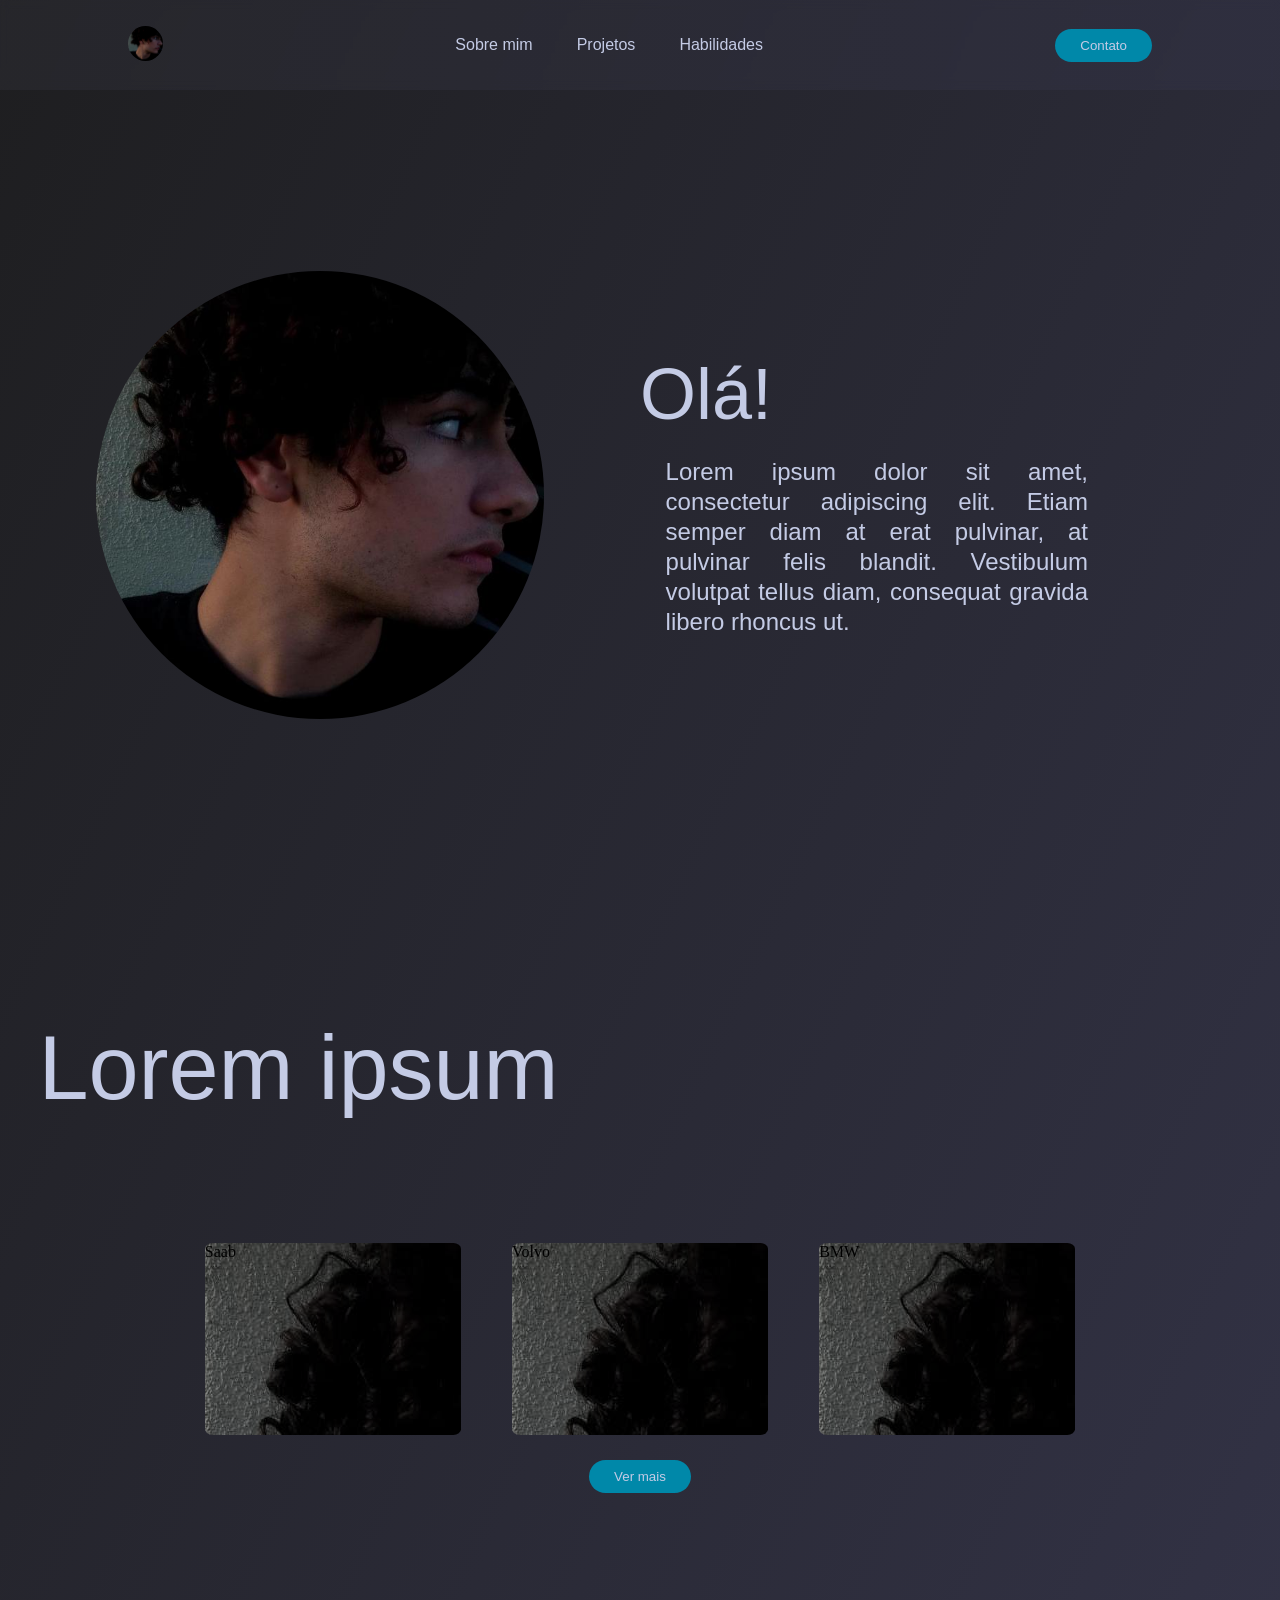
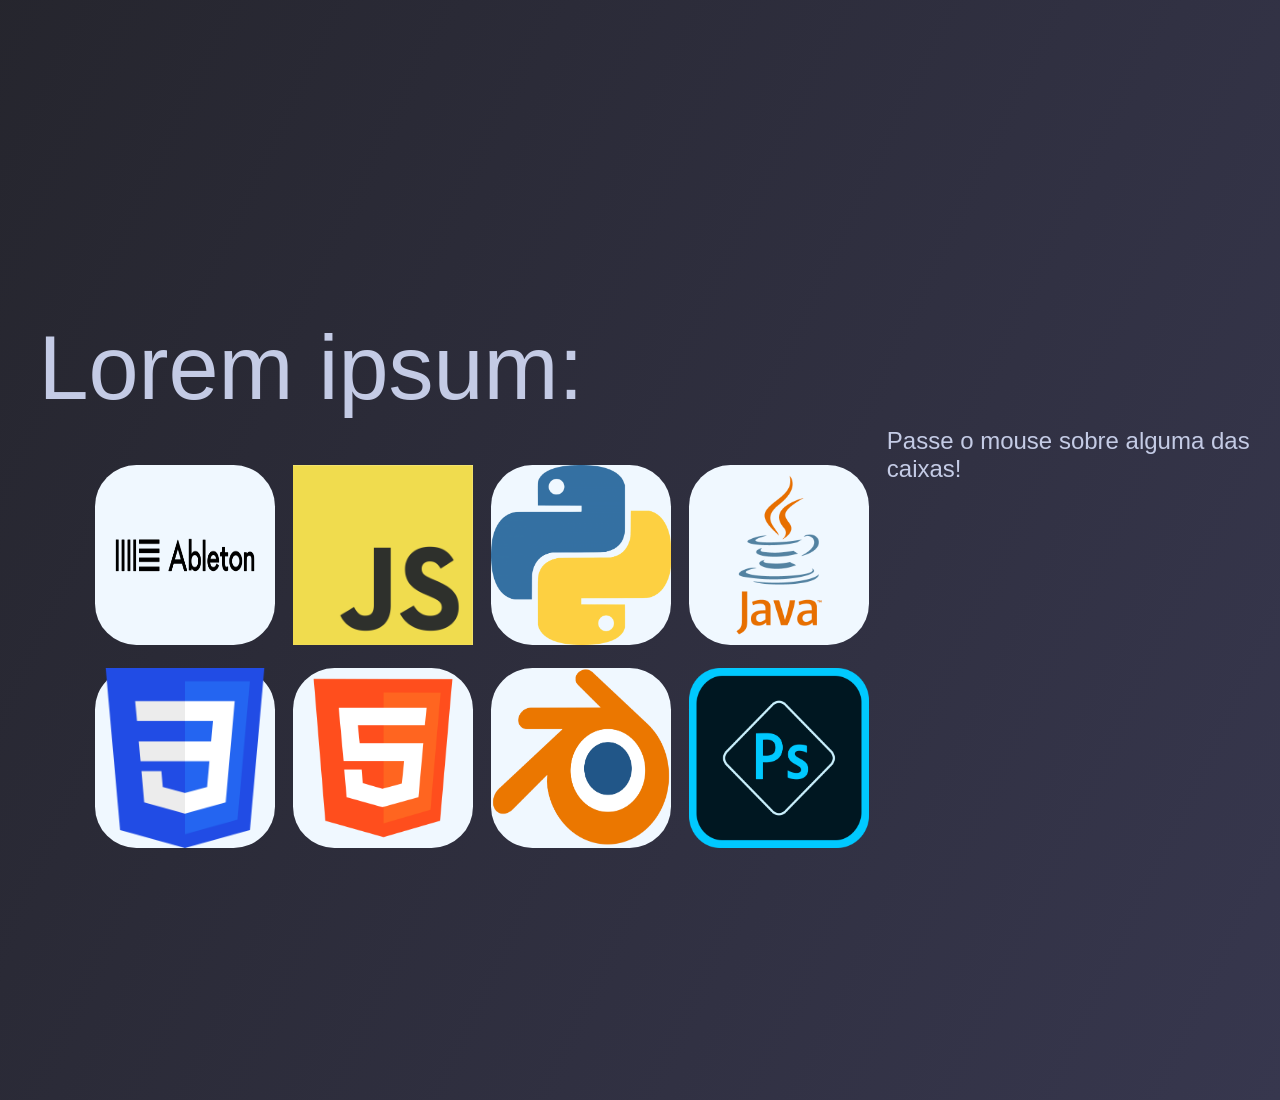
<file: index.html>
<!DOCTYPE html>
<html>

    <head>

        <title>tete's portifolio</title> 
        
        <!--#region setup  -->

        <meta charset="utf-8">
        <meta name="description" content="tete index">
        <link rel="icon" href="images/favicon.ico">
        <link rel="stylesheet" href="styles.css">

        <!--#endregion-->
    
    </head>


    <body>

        <div id="root">






            <header>
                <a href="#sobremim"><img class="logo" src="images/perfil.jpg" alt="logo"></a>
                <nav>
                    <ul class="nav__links">
                        <li><a href="#sobremim">Sobre mim</a></li>
                        <li><a href="#projetos">Projetos</a></li> 
                        <li><a href="#habilidades">Habilidades</a></li>
                    </ul>
                </nav>
                <a class="cta"><button onClick="modal()">Contato</button></a>
            </header>

            <div class="modal">
                <div class="modal__cls" onClick="fmodal()">

                    <img src="images/close_btn.png" alt="close_btn" id="close__btn">

                </div>

                <h1 class="modtitle">Contato:</h1>
                <div class="contatos_mod">    

                    <a class="mod_cont" id ="gmail_mod" onclick="copiargmail()">
                        <img src="images/gmail.png" id="link__mod">
                        <p class="modt" id="link_txt"> estevaoturbay@gmail.com </p>
                    </a>

                    <a href="https://www.linkedin.com/in/estevaoturbay/" target=”_blank” class="mod_cont">
                        <img src="images/linkedin.png" id="link__mod">
                        <p class="modt" id="link_txt">/estevaoturbay</p>    
                    </a>

                    <p class="modt">Whatsapp: +55 (27) 98858-5411</p>
                </div>

                <div class="modal__btns">
                    
                <a href="https://api.whatsapp.com/send?phone=5527988585411&text=Ol%C3%A1!" target=”_blank”>
                    <div class="whatsd" >
                        <img src="images/whats.png" alt="whats" class="whats">
                    </div>
                </a>
                    <div class="modal__clsb" onClick="fmodal()">
                        <p class="modtf">Fechar</p>
                    </div>
                </div>
            </div>







            <div class="container" id="sobremim">

                <div id="pp_div">

                    <img src="images/perfil.jpg" id="perfil_pic"alt="foto"> 
                
                </div>
                <div id="texto_contum">
    
                    <h1 id="pd_um">Olá!<br/><span class="auto-type"></span> </h1>
                    <h2 id="pd_dois">Lorem ipsum dolor sit amet, consectetur adipiscing elit. Etiam semper diam at erat pulvinar, at pulvinar felis blandit. Vestibulum volutpat tellus diam, consequat gravida libero rhoncus ut. </h2>
    
                </div>        
    
    
    
    
    
    
    
            </div>
            <div class="container"id="projetos">
                <div class="item_proj">

                    <h1 class="proj_um">Lorem ipsum</h1>
                    
                    <div id="proj_list">
                        <div id="lista">

                        </div>

                        <a href="#projetos"><button onClick="vermais()" id="btn_sm"> Ver mais </button></a>

                    </div>

                </div>
    
            </div>
            <div class="container"id="habilidades">
    
                <div class="item_proj" >

                    <h1 class="proj_um">Lorem ipsum:</h1>

                    <div id="hab_disp">

                        <div id="lis_hab">

                            <div class='box_hab' id="ableton">
                                <img class = "img_hab" src="images/logo/ableton.png" alt="logo">
                            </div>
                            <div class='box_hab' id="js">
                                <img class = "img_hab" src="images/logo/js.png" alt="logo">
                            </div>
                            <div class='box_hab' id="python">
                                <img class = "img_hab" src="images/logo/python.png" alt="logo">
                            </div >
                            <div class='box_hab' id="java">
                                <img class = "img_hab" src="images/logo/java.png" alt="logo">
                            </div>
                            <div class='box_hab' id="css">
                                <img class = "img_hab" src="images/logo/css.png" alt="logo">
                            </div>
                            <div class='box_hab'id='html'>
                                <img class = "img_hab" src="images/logo/html.png" alt="logo">
                            </div>
                            <div class='box_hab' id="blender">
                                <img class = "img_hab" src="images/logo/blender.png" alt="logo">
                            </div>
                            <div class='box_hab' id="photoshop">
                                <img class = "img_hab" src="images/logo/photoshop.png" alt="logo">
                            </div>
                            
                        </div>

                        <div id="hab_desc">

                            <h2 id="txt_desc">Passe o mouse sobre alguma das caixas!</h2>

                        </div>
                    </div>
                </div>     
    
    
    
    
    
    
            </div>
        





        </div>

        <script src="script.js"></script>
<!--
        <script type="module" src="https://unpkg.com/typed.js@2.0.16/dist/typed.umd.js"></script>
        <script>
            var typed = new Typed(".auto-type", {
                strings: ["meu nome é Estêvão."],
                typeSpeed: 100,
                backSpeed: 140,
                loop: false
            })
        </script>-->
    </body>

</html>
</file>
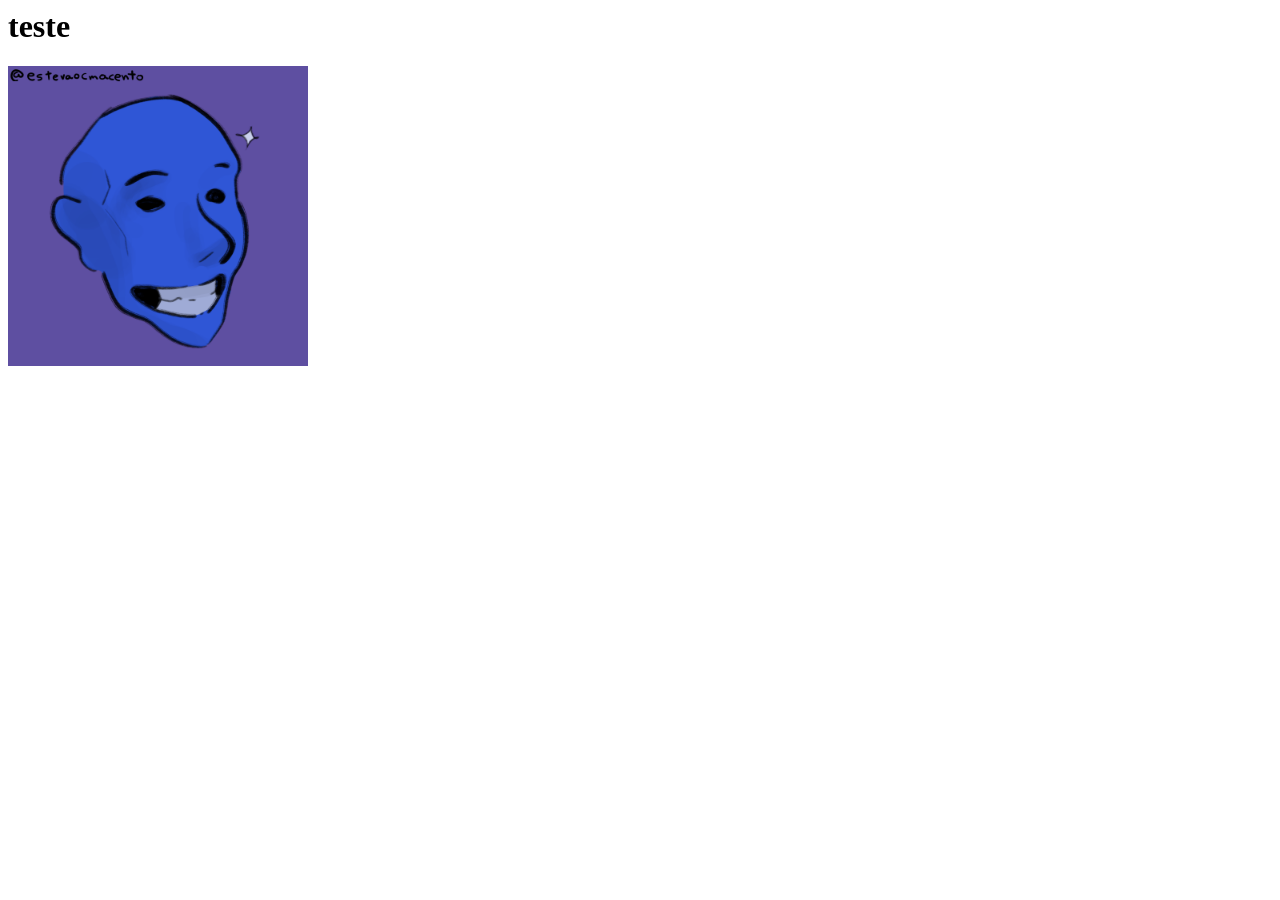
<file: main.html>
<html>
    <meta http-equiv=”Content-Type” content=”text/html; charset=utf-8″><html>
    <head>
        <title>
            Portifólio
        </title>
    </head>
    <body>
        <h1>
            teste
        </h1>
        <img src="media/ic_sorrizo.png" alt="" height="300px">
    </body>
</html>
</file>
<file: styles.css>
@import url('https://fonts.googleapis.com/css2?family=Montserrat:wght@500&display=swap');

/*#region General*/

html{

    scroll-behavior: smooth;

}

*{
    box-sizing: border-box;
    margin: 0;
    padding: 0;
}

body{
    background-image: linear-gradient(to bottom right, rgb(30, 30, 32), rgb(55, 55, 78));
}

li,a, button, h2{
    font-family: "Monstserrat", sans-serif;
    font-weight: 500;
    font-size: 16x;
    color: #c4cbe5;
    text-decoration: none;
}

h1{
    font-family: "Monstserrat", sans-serif;
    font-weight: 500;
    font-size: 16x;
    color:#c4cbe5;
    text-decoration: none;
    margin: 7px;
    padding: 7px;
}

/*#region Scroll*/

    ::-webkit-scrollbar {
        width: 10px;;
    }

    
    ::-webkit-scrollbar-track {
        background-image: linear-gradient(to top left, rgba(29, 29, 32), rgba(47, 47, 58));
    }
    
    ::-webkit-scrollbar-thumb {
        background: rgb(50, 50, 70); 
        border-radius: 10px;
        transition: 0.3s ease-in-out 0s;
    }
    
    ::-webkit-scrollbar-thumb:hover {
        background: #555; 
    }

/*#endregion*/

/*#endregion*/

/*#region NavBar*/

header{
    display: flex;
    justify-content: space-between;
    align-items: center;
    padding: 30px 10%;
    height: 10vh;

    /*background-color: rgba(0, 0, 0, 0.5);*/
    background-image: linear-gradient(to right, rgba(46, 46, 53, 0.5), rgba(51, 51, 71, 0.5));

    z-index: 10000;
    position: fixed;
    top: 0px;
    width: 100%;

    -webkit-backdrop-filter: blur(4px);
    backdrop-filter: blur(4px);

}



.logo{
    height: 35px;
    width: 35px;
    border-radius: 50%;
    cursor: pointer;
}

.nav__links{
    list-style: none;
}

.nav__links li{
    display: inline-block;
    padding: 0px 20px;
}

.nav__links li a {
    transition: all 0.3s ease 0s;
}

.nav__links li a:hover {
    color: #00AAA9;
}

button{
    padding: 9px 25px;
    background-color: rgba(0,136,169,1);
    border: none;
    border-radius: 50px;
    cursor: pointer;
    transition: all 0.3s ease 0s;    
}

button:hover{

    background-color: rgba(0,136,169,0.8);

}

/*#endregion*/

/*#region Modal*/

/*#region Botoes*/

.modal__btns{

    display: flex;
    justify-content: space-between;
    align-items: center;
    position: absolute;
    bottom: 0;
    right: 0;

}

.whatsd{
    margin: 10px;
    width: 40px;
    height: 40px;
    border-radius: 50%;
    background-color: #252A42;
    cursor: pointer;
    display: flex;
    justify-content: center;
    align-items: center;
    transition: all 0.3s ease 0s;   

}

#close__btn{

    width: 30px;
    height: 30px;
    margin: 3px;
    float: right;
    cursor: pointer;

}


.modal__cls{
    width: 30px;
    height: 30px;
    margin: 10px;
    border-radius: 50%;
    float: right;
    cursor: pointer;

}

.modal__clsb{

    height: 40px;
    margin-right: 10px;
    background-color: #252A42;
    border: none;
    border-radius: 50px;
    cursor: pointer;
    display: flex;
    justify-content: center;
    align-items: center;
    transition: all 0.3s ease 0s;   
    

}

.modal__clsb:hover{

    background-color: #41465f;
    

}

.whatsd:hover{

    background-color: #41465f;
    

}

.whats{
    width: 25px;
    height: 25px;
    
}



/*#endregion*/

/*#region Caixa*/   

.modal{
    
    z-index: 1;

    display: flex;
    justify-content: space-between;
    align-items: center;
    height: 34%;
    width: 30%;
     max-height: 320px;
     min-height: 250px;
     max-width: 530px;
     min-width: 430px;


    border-radius: 2%;
    background-color: #424A75;

    position: fixed;
     top: 50%;
     left: 50%;
     transform: translate(-50%,-50%);
     display: none;
     animation: animate;
     animation-duration: 800ms;
}



.modtf{

    font-family: "Monstserrat", sans-serif;
    font-weight: 500;
    font-size: 16x;
    color:#c4cbe5;
    text-decoration: none;
    margin: 30px;

}

.modt{

    font-family: "Monstserrat", sans-serif;
    font-weight: 500;
    font-size: 16x;
    color:#c4cbe5;
    text-decoration: none;
    margin-left: 30px;
    padding: 7px;
    font-size: large;


}


/*#endregion*/

/*#region Contatos*/

#gmail_mod{
    cursor: pointer;
}

#link__mod{

    vertical-align: middle;
    position: inherit;
    height: 27px;
    /*width: 89px;*/
    margin-left: 37px;
}

#link_txt{
    
    margin: 0px;
    padding: 7px;
    font-size: 20px;
    float: left;
    vertical-align: middle;

}


.mod_cont{
    
    display: flex;
    align-items:center;
}

/*#endregion*/

/*#endregion*/

/*#region Body*/

.container{

    position: relative;
    width: 100vw;
    max-width:100%; 

}

.item_proj{

    display: flex;
    flex-direction: column;
    height:fit-content;
    min-height: 100vh;
    padding-top: 10vh;

}

.proj_um{

    height: fit-content;
    max-width: 100%;
    font-size: 10vh;
    margin-top: 3vh;
    margin-left: 3vw;
    padding: 0;

}

/*#region Sobre mim*/

#sobremim{

    display: flex;
    align-items: center;

}

#texto_contum{

    display: flex;
    flex-direction: column;
    justify-content: center;

    width: 50vw;
    padding-top: 10vh;
    height: 100vh;

}

#pp_div{

    display: flex;
    padding-top: 10vh;
    height: 100vh;
    width: 50vw;
    align-items: center;
    justify-content: center;

}

#perfil_pic{

    width: inherit;
    max-width: 35vw;
    border-radius: 50%;
    align-self: center;


}

#pd_um{

    font-family: "Monstserrat", sans-serif;
    font-weight: 500;
    font-size: 8vh;
    color:#c4cbe5;
    text-decoration: none;
    margin: 0px;
    padding: 0px;
    padding-bottom: 2.5vh;
    width: fit-content;
}

#pd_dois{

    line-height: 30px;
    margin-left: 2vw;
    width: 33vw;
    text-align: justify;
    text-align-last: left;
    animation: animate;
    animation-duration: 5s;

}

/*#endregion*/

/*#region Projetos*/


#proj_list{

    width: 100%;
    margin-top: 10vh;
    display: flex;
    flex-direction: column;
    align-items: center;
    justify-content: center;

}

#lista{

    width: 75vw;  
    display: flex;
    flex-wrap: wrap;
    align-items: center;
    justify-content: center;
}

.box {
    width:20vw;
    height:15vw;
    margin: 2vw;
    border-radius: 3%;
    background-color: rgb(196, 203, 229, 0.5);
    cursor: pointer;
     filter:grayscale(75%);
     transition: all 0.3s ease 0s;
  }

.box:hover{

    filter: grayscale(0%);

}

/*#endregion*/

/*#region Habilidades*/

#habilidades{

    position: relative;

}
    
.img_hab{

    max-width: 100%;
    max-height: 100%;

}

#hab_desc{

    float: right;
    width: 100%;


}

#hab_disp{

    display: flex;

}

#lis_hab{

    margin-top: 3vh;
    margin-left: 6vw;
    min-width:90vh;
    width: 90vh;
    height: 45vh;
     display: flex;
     flex-wrap: wrap;
     align-items: center;
     justify-content: center;

}
/*1 20 1 1 20 1 1 20 1 1 20 1*/
.box_hab{

    display: flex;
    justify-content: center;
    margin: 1vh;
     
     height: 20vh;
     width: 20vh;
     border-radius: 23%;
     background-color: aliceblue;

}



/*#endregion*/

/*#endregion*/

/*#region animation*/

@keyframes animate{

    from{opacity: 1;}
    from{opacity: 0;}


}

/*#endregion*/
</file>
